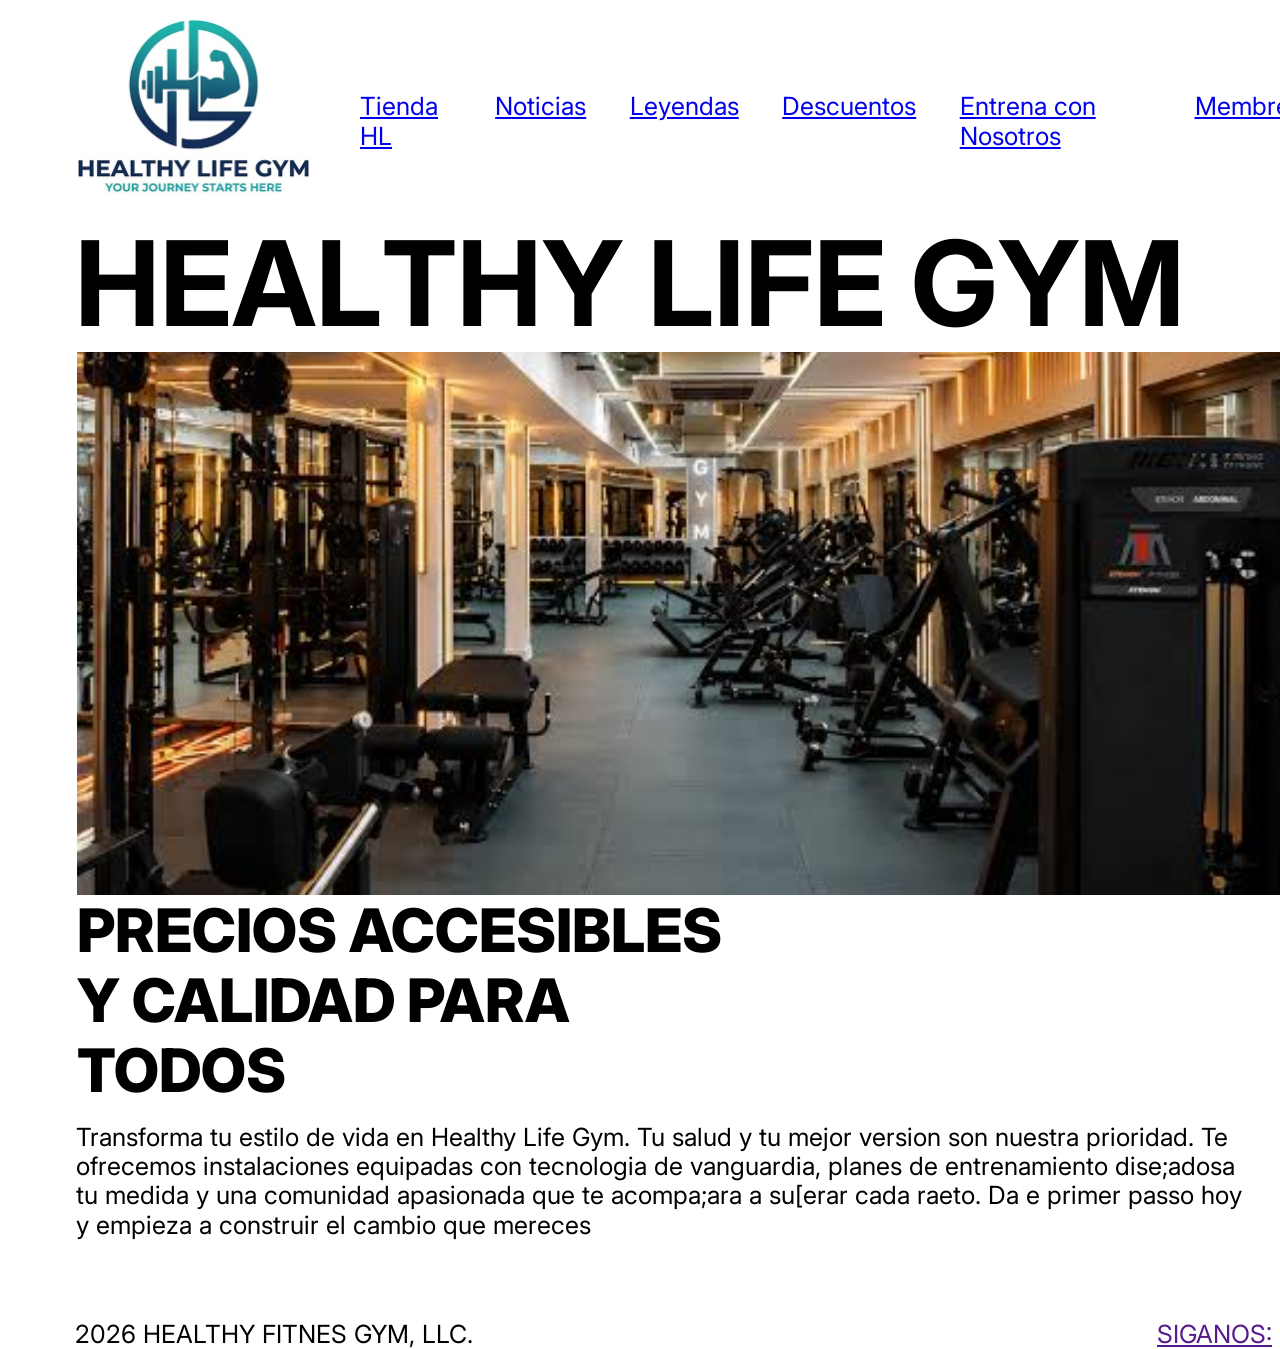
<file: index.html>
<!DOCTYPE html>
<html lang="es">
<head>
    <meta charset="UTF-8">
    <meta name="viewport" content="width=device-width, initial-scale=1.0">
    <title>Healthy Life GYM</title>
    <link rel="stylesheet" href="./css/styles.css">
    <link rel="preconnect" href="https://fonts.googleapis.com">
    <link rel="preconnect" href="https://fonts.gstatic.com" crossorigin>
    <link href="https://fonts.googleapis.com/css2?family=Inter:wght@900&display=swap" rel="stylesheet">
</head>
<body>
    <div class="contenedor">
        <header class="header">
            <a href="./index.html">
                <img src="./assets/img/logo.jpg" alt="Enlace a la pagina principal">
            </a>
        </header>
        <nav class="nav">
            <a href="./pages/Tienda.html" class="boton-nav">Tienda HL</a>
            <a href="./pages/Noticias.html" class="boton-nav">Noticias</a>
            <a href="./pages/Leyendas.html" class="boton-nav">Leyendas</a>
            <a href="./pages/Descuentos.html" class="boton-nav">Descuentos</a>
            <a href="./pages/Entrena.html" class="boton-nav nav-abajo">Entrena con Nosotros</a>
            <a href="./pages/Membresias.html" class="boton-nav nav-abajo">Membresias</a>
        </nav>
        <main class="main">
            <h1>HEALTHY LIFE GYM</h1>
            <img src="./assets/img/prin.jpg" alt="imagen principal">
            <h2>PRECIOS ACCESIBLES <br> Y CALIDAD PARA TODOS</h2>
            <p>Transforma tu estilo de vida en Healthy Life Gym. Tu salud y tu mejor version son nuestra prioridad. Te ofrecemos instalaciones equipadas con tecnologia de vanguardia, planes de entrenamiento dise;adosa tu medida y una comunidad apasionada que te acompa;ara a su[erar cada raeto. Da e primer passo hoy y empieza a construir el cambio que mereces</p>
        </main>
        <footer class="footer">
            <nav>
                <a>2026 HEALTHY FITNES GYM, LLC.</a>
                <a href="" class="boton-nav">SIGANOS:</a>
            </nav>
        </footer>
    </div>
    
</body>
</html>
</file>
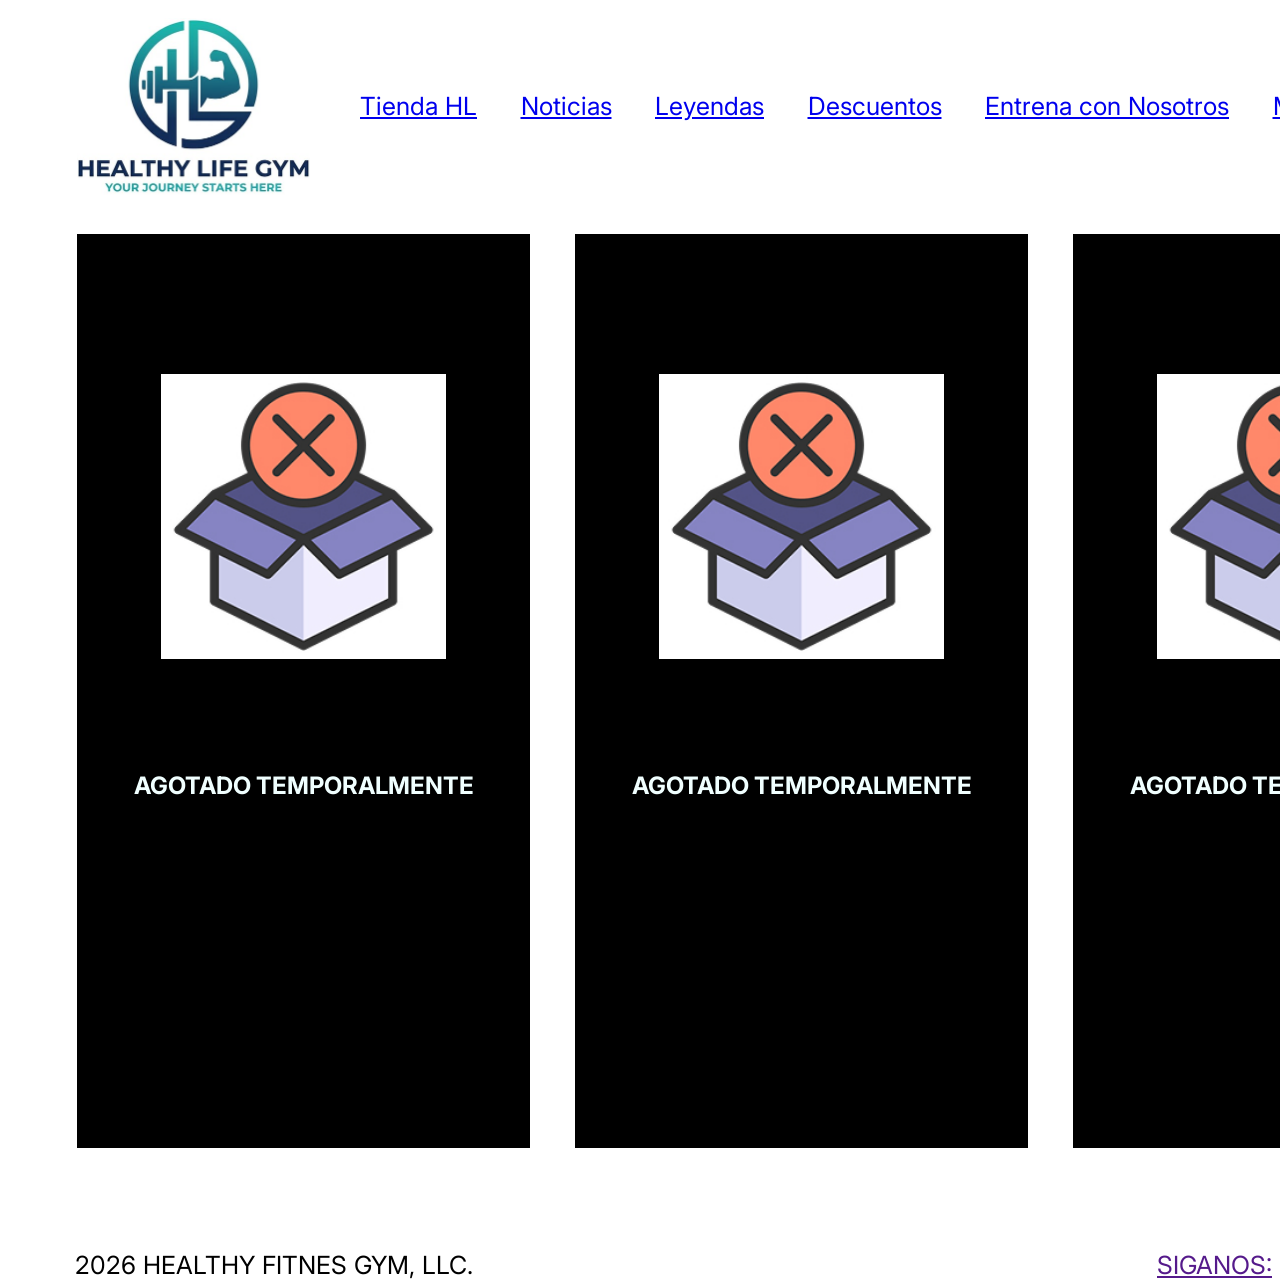
<file: pages/Descuentos.html>
<!DOCTYPE html>
<html lang="es">
<head>
    <meta charset="UTF-8">
    <meta name="viewport" content="width=device-width, initial-scale=1.0">
    <title>Healthy Life GYM</title>
    <link rel="stylesheet" href="../css/Descuentos.css">
    <link rel="preconnect" href="https://fonts.googleapis.com">
    <link rel="preconnect" href="https://fonts.gstatic.com" crossorigin>
    <link href="https://fonts.googleapis.com/css2?family=Inter:wght@900&display=swap" rel="stylesheet">
</head>
<body>
    <div class="contenedor">
        <header class="header">
            <a href="../index.html">
                <img src="../assets/img/logo.jpg" alt="Enlace a la pagina principal">
            </a>
        </header>
        <nav class="nav">
            <a href="../pages/Tienda.html" class="boton-nav">Tienda HL</a>
            <a href="../pages/Noticias.html" class="boton-nav">Noticias</a>
            <a href="../pages/Leyendas.html" class="boton-nav">Leyendas</a>
            <a href="../pages/Descuentos.html" class="boton-nav">Descuentos</a>
            <a href="../pages/Entrena.html" class="boton-nav">Entrena con Nosotros</a>
            <a href="../pages/Membresias.html" class="boton-nav">Membresias</a>
        </nav>
        <main class="main">
            <div class="tarjetas">
                <div class="tarjeta">
                    <img src="../assets/img/nohay.jpg">
                    <h2>AGOTADO TEMPORALMENTE</h2>
                </div>
                <div class="tarjeta">
                    <img src="../assets/img/nohay.jpg">
                    <h2>AGOTADO TEMPORALMENTE</h2>
                </div>
                <div class="tarjeta">
                    <img src="../assets/img/nohay.jpg">
                    <h2>AGOTADO TEMPORALMENTE</h2>
                </div>
            </div>
        </main>
        <footer class="footer">
            <nav>
                <a>2026 HEALTHY FITNES GYM, LLC.</a>
                <a href="" class="boton-nav">SIGANOS:</a>
            </nav>
        </footer>
    </div>
    
</body>
</html>
</file>
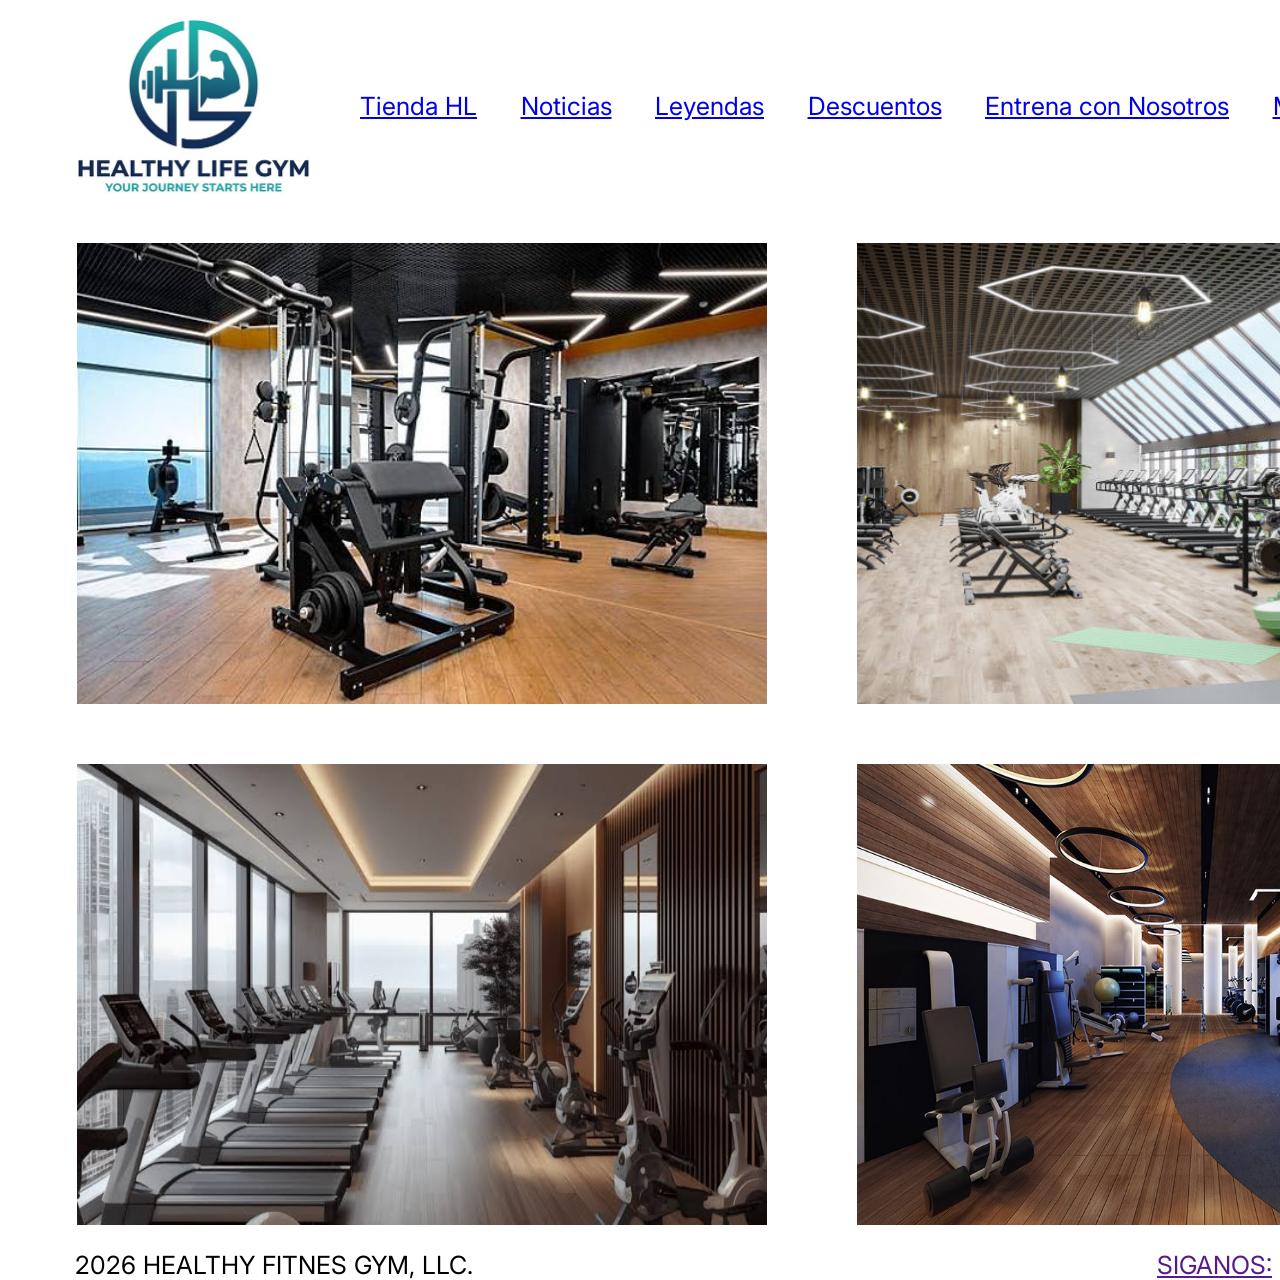
<file: pages/Entrena.html>
<!DOCTYPE html>
<html lang="es">
<head>
    <meta charset="UTF-8">
    <meta name="viewport" content="width=device-width, initial-scale=1.0">
    <title>Healthy Life GYM</title>
    <link rel="stylesheet" href="../css/Entrena.css">
    <link rel="preconnect" href="https://fonts.googleapis.com">
    <link rel="preconnect" href="https://fonts.gstatic.com" crossorigin>
    <link href="https://fonts.googleapis.com/css2?family=Inter:wght@900&display=swap" rel="stylesheet">
</head>
<body>
    <div class="contenedor">
        <header class="header">
            <a href="../index.html">
                <img src="../assets/img/logo.jpg" alt="Enlace a la pagina principal">
            </a>
        </header>
        <nav class="nav">
            <a href="../pages/Tienda.html" class="boton-nav">Tienda HL</a>
            <a href="../pages/Noticias.html" class="boton-nav">Noticias</a>
            <a href="../pages/Leyendas.html" class="boton-nav">Leyendas</a>
            <a href="../pages/Descuentos.html" class="boton-nav">Descuentos</a>
            <a href="../pages/Entrena.html" class="boton-nav">Entrena con Nosotros</a>
            <a href="../pages/Membresias.html" class="boton-nav">Membresias</a>
        </nav>
        <main class="main">
            <div class="entrenamiento">
                <img src="../assets/img/ent4.jpg" alt="Entreno1">
                <img src="../assets/img/ent1.jpg" alt="Entreno1">
                <img src="../assets/img/ent2.jpg" alt="Entreno1">
                <img src="../assets/img/ent3.jpg" alt="Entreno1">
            </div>
        </main>
        <footer class="footer">
            <nav>
                <a>2026 HEALTHY FITNES GYM, LLC.</a>
                <a href="" class="boton-nav">SIGANOS:</a>
            </nav>
        </footer>
    </div>
    
</body>
</html>
</file>
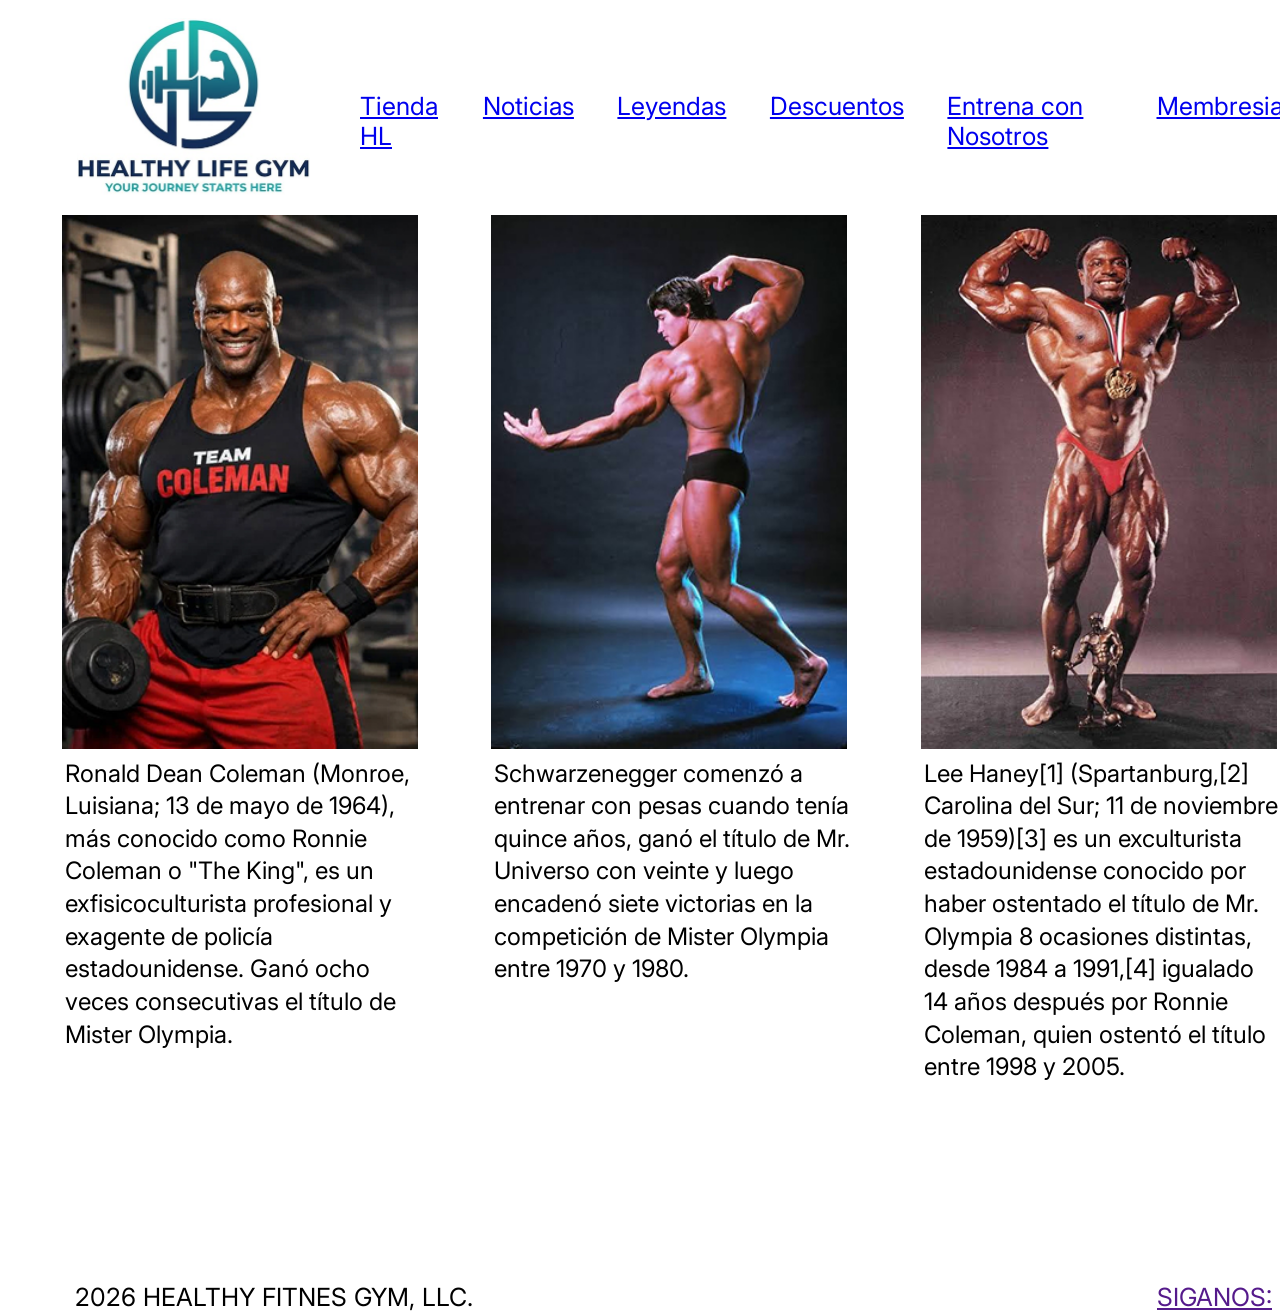
<file: pages/Leyendas.html>
<!DOCTYPE html>
<html lang="es">
<head>
    <meta charset="UTF-8">
    <meta name="viewport" content="width=device-width, initial-scale=1.0">
    <title>Healthy Life GYM</title>
    <link rel="stylesheet" href="../css/Leyendas.css">
    <link rel="preconnect" href="https://fonts.googleapis.com">
    <link rel="preconnect" href="https://fonts.gstatic.com" crossorigin>
    <link href="https://fonts.googleapis.com/css2?family=Inter:wght@900&display=swap" rel="stylesheet">
</head>
<body>
    <div class="contenedor">
        <header class="header">
            <a href="../index.html">
                <img src="../assets/img/logo.jpg" alt="Enlace a la pagina principal">
            </a>
        </header>
        <nav class="nav">
            <a href="../pages/Tienda.html" class="boton-nav">Tienda HL</a>
            <a href="../pages/Noticias.html" class="boton-nav">Noticias</a>
            <a href="../pages/Leyendas.html" class="boton-nav">Leyendas</a>
            <a href="../pages/Descuentos.html" class="boton-nav">Descuentos</a>
            <a href="../pages/Entrena.html" class="boton-nav">Entrena con Nosotros</a>
            <a href="../pages/Membresias.html" class="boton-nav">Membresias</a>
        </nav>
        <main class="main">
            <div class="leyendas">
                <article class="leyenda">
                    <img src="../assets/img/L1.jpg" alt="leyenda 1">
                    <p>Ronald Dean Coleman (Monroe, Luisiana; 13 de mayo de 1964), más conocido como Ronnie Coleman o "The King", es un exfisicoculturista profesional y exagente de policía estadounidense. Ganó ocho veces consecutivas el título de Mister Olympia.</p>
                </article>
                <article class="leyenda">
                    <img src="../assets/img/L2.jpg" alt="leyenda 2">
                    <p>Schwarzenegger comenzó a entrenar con pesas cuando tenía quince años, ganó el título de Mr. Universo con veinte y luego encadenó siete victorias en la competición de Mister Olympia entre 1970 y 1980.</p>
                </article>
                <article class="leyenda">
                    <img src="../assets/img/L3.jpg" alt="leyenda 3">
                    <p>Lee Haney[1] (Spartanburg,[2] Carolina del Sur; 11 de noviembre de 1959)[3] es un exculturista estadounidense conocido por haber ostentado el título de Mr. Olympia 8 ocasiones distintas, desde 1984 a 1991,[4] igualado 14 años después por Ronnie Coleman, quien ostentó el título entre 1998 y 2005.</p>
                </article>
            </div>
        </main>
        <footer class="footer">
            <nav>
                <a>2026 HEALTHY FITNES GYM, LLC.</a>
                <a href="" class="boton-nav">SIGANOS:</a>
            </nav>
        </footer>
    </div>
    
</body>
</html>
</file>
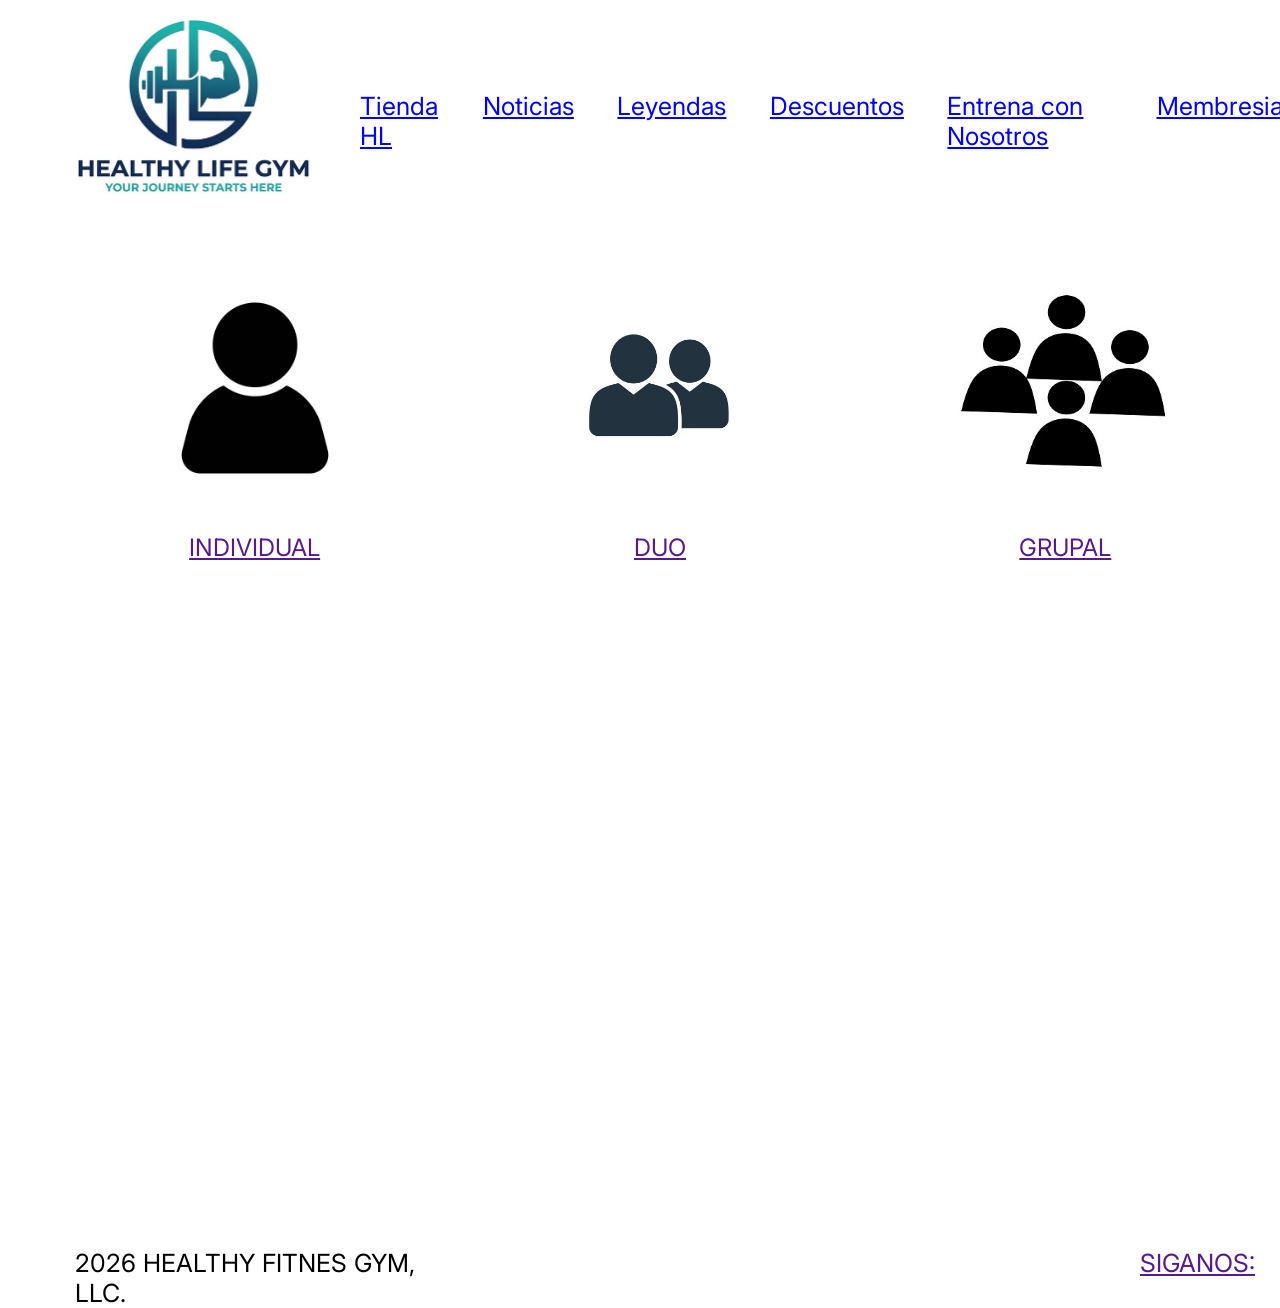
<file: pages/Membresias.html>
<!DOCTYPE html>
<html lang="es">
<head>
    <meta charset="UTF-8">
    <meta name="viewport" content="width=device-width, initial-scale=1.0">
    <title>Healthy Life GYM</title>
    <link rel="stylesheet" href="../css/Membresias.css">
    <link rel="preconnect" href="https://fonts.googleapis.com">
    <link rel="preconnect" href="https://fonts.gstatic.com" crossorigin>
    <link href="https://fonts.googleapis.com/css2?family=Inter:wght@900&display=swap" rel="stylesheet">
</head>
<body>
    <div class="contenedor">
        <header class="header">
            <a href="../index.html">
                <img src="../assets/img/logo.jpg" alt="Enlace a la pagina principal">
            </a>
        </header>
        <nav class="nav">
            <a href="../pages/Tienda.html" class="boton-nav">Tienda HL</a>
            <a href="../pages/Noticias.html" class="boton-nav">Noticias</a>
            <a href="../pages/Leyendas.html" class="boton-nav">Leyendas</a>
            <a href="../pages/Descuentos.html" class="boton-nav">Descuentos</a>
            <a href="../pages/Entrena.html" class="boton-nav">Entrena con Nosotros</a>
            <a href="../pages/Membresias.html" class="boton-nav">Membresias</a>
        </nav>
        <main class="main">
            <div class="planes">
                <article class="plan">
                    <img src="../assets/img/individual.jpg" alt="individual">
                    <a href="" class="btn-nav">INDIVIDUAL</a>
                </article>
                <article class="plan">
                    <img src="../assets/img/duo.jpg" alt="duo">
                    <a href="" class="btn-nav">DUO</a>
                </article>
                <article class="plan">
                    <img src="../assets/img/grupal.jpg" alt="grupal">
                    <a href="" class="btn-nav">GRUPAL</a>
                </article>
            </div>
        </main>
        <footer class="footer">
            <nav>
                <a>2026 HEALTHY FITNES GYM, LLC.</a>
                <a href="" class="boton-nav">SIGANOS:</a>
            </nav>
        </footer>
    </div>
    
</body>
</html>
</file>
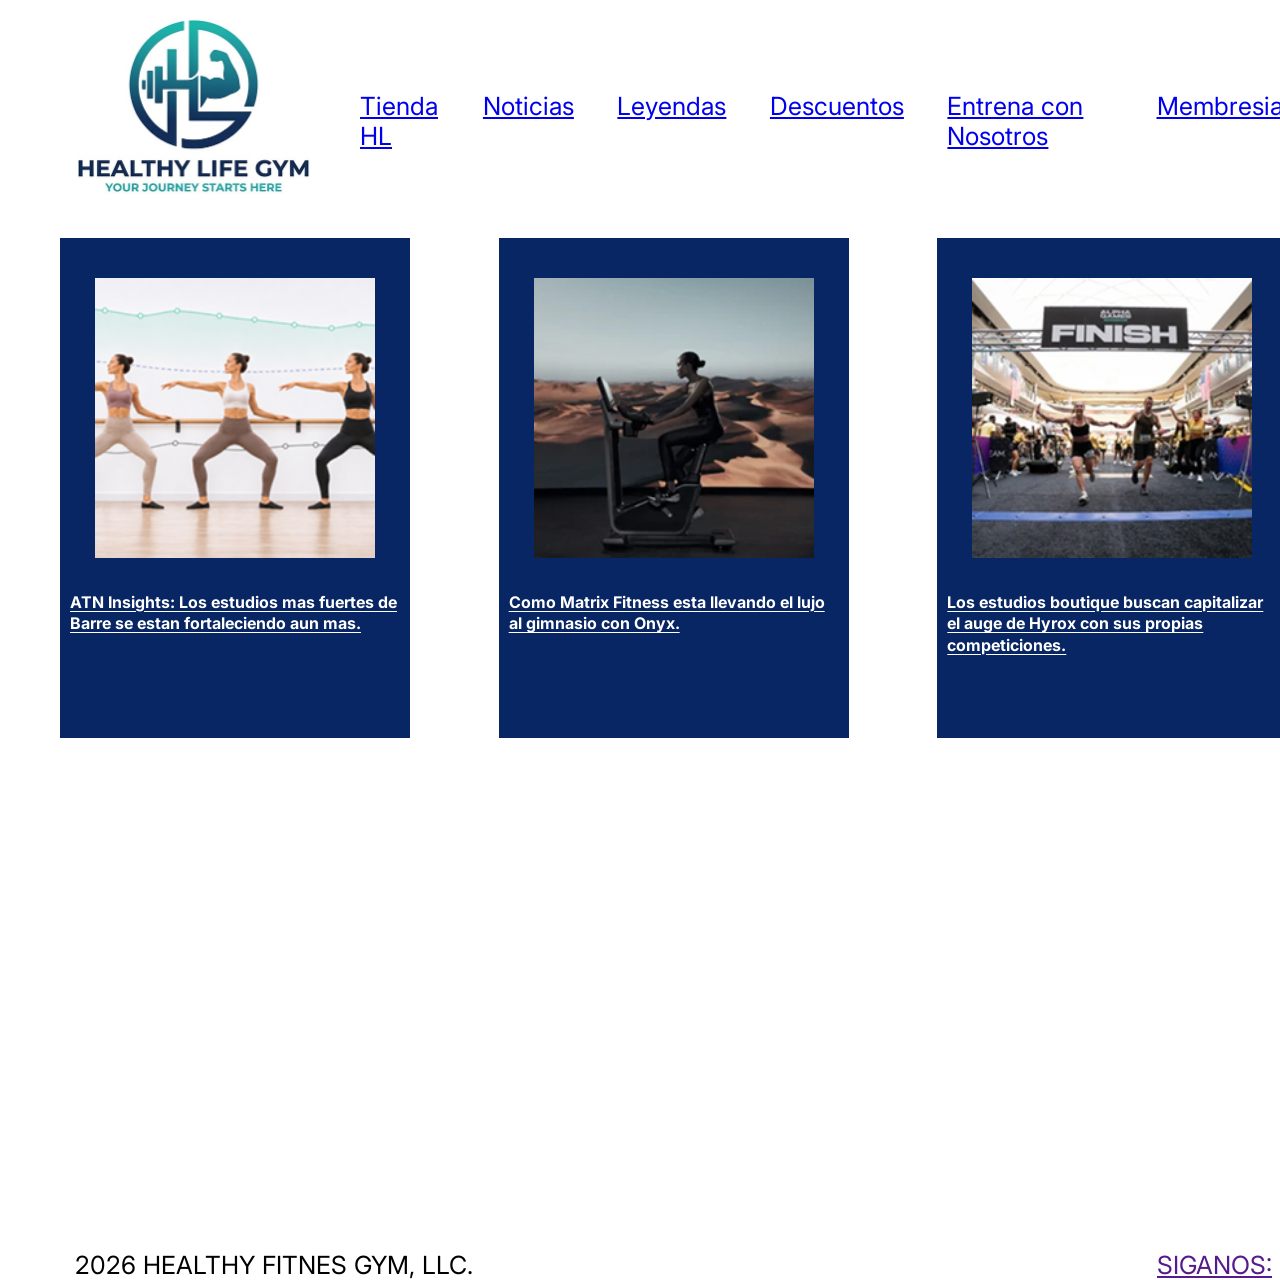
<file: pages/Noticias.html>
<!DOCTYPE html>
<html lang="es">
<head>
    <meta charset="UTF-8">
    <meta name="viewport" content="width=device-width, initial-scale=1.0">
    <title>Healthy Life GYM</title>
    <link rel="stylesheet" href="../css/Noticias.css">
    <link rel="preconnect" href="https://fonts.googleapis.com">
    <link rel="preconnect" href="https://fonts.gstatic.com" crossorigin>
    <link href="https://fonts.googleapis.com/css2?family=Inter:wght@900&display=swap" rel="stylesheet">
</head>
<body>
    <div class="contenedor">
        <header class="header">
            <a href="../index.html">
                <img src="../assets/img/logo.jpg" alt="Enlace a la pagina principal">
            </a>
        </header>
        <nav class="nav">
            <a href="../pages/Tienda.html" class="boton-nav">Tienda HL</a>
            <a href="../pages/Noticias.html" class="boton-nav">Noticias</a>
            <a href="../pages/Leyendas.html" class="boton-nav">Leyendas</a>
            <a href="../pages/Descuentos.html" class="boton-nav">Descuentos</a>
            <a href="../pages/Entrena.html" class="boton-nav">Entrena con Nosotros</a>
            <a href="../pages/Membresias.html" class="boton-nav">Membresias</a>
        </nav>
        <main class="main">
            <div class="noticias-grid">
            <article class="noticia-card">
                <img src="../assets/img/N1.jpg" alt="Estudios de Barre">
                <a href="" class="noticia-titulo">ATN Insights: Los estudios mas fuertes de Barre se estan fortaleciendo aun mas.</a>
            </article>
            <article class="noticia-card">
                <img src="../assets/img/N2.jpg" alt="Matrix Fitness Onyx">
                <a href="" class="noticia-titulo">Como Matrix Fitness esta llevando el lujo al gimnasio con Onyx.</a>
            </article>
            <article class="noticia-card">
                <img src="../assets/img/N3.jpg" alt="Competiciones Hyrox">
                <a href="" class="noticia-titulo">Los estudios boutique buscan capitalizar el auge de Hyrox con sus propias competiciones.</a>
            </article>
  </div>
        </main>
        <footer class="footer">
            <nav>
                <a>2026 HEALTHY FITNES GYM, LLC.</a>
                <a href="" class="boton-nav">SIGANOS:</a>
            </nav>
        </footer>
    </div>
    
</body>
</html>
</file>
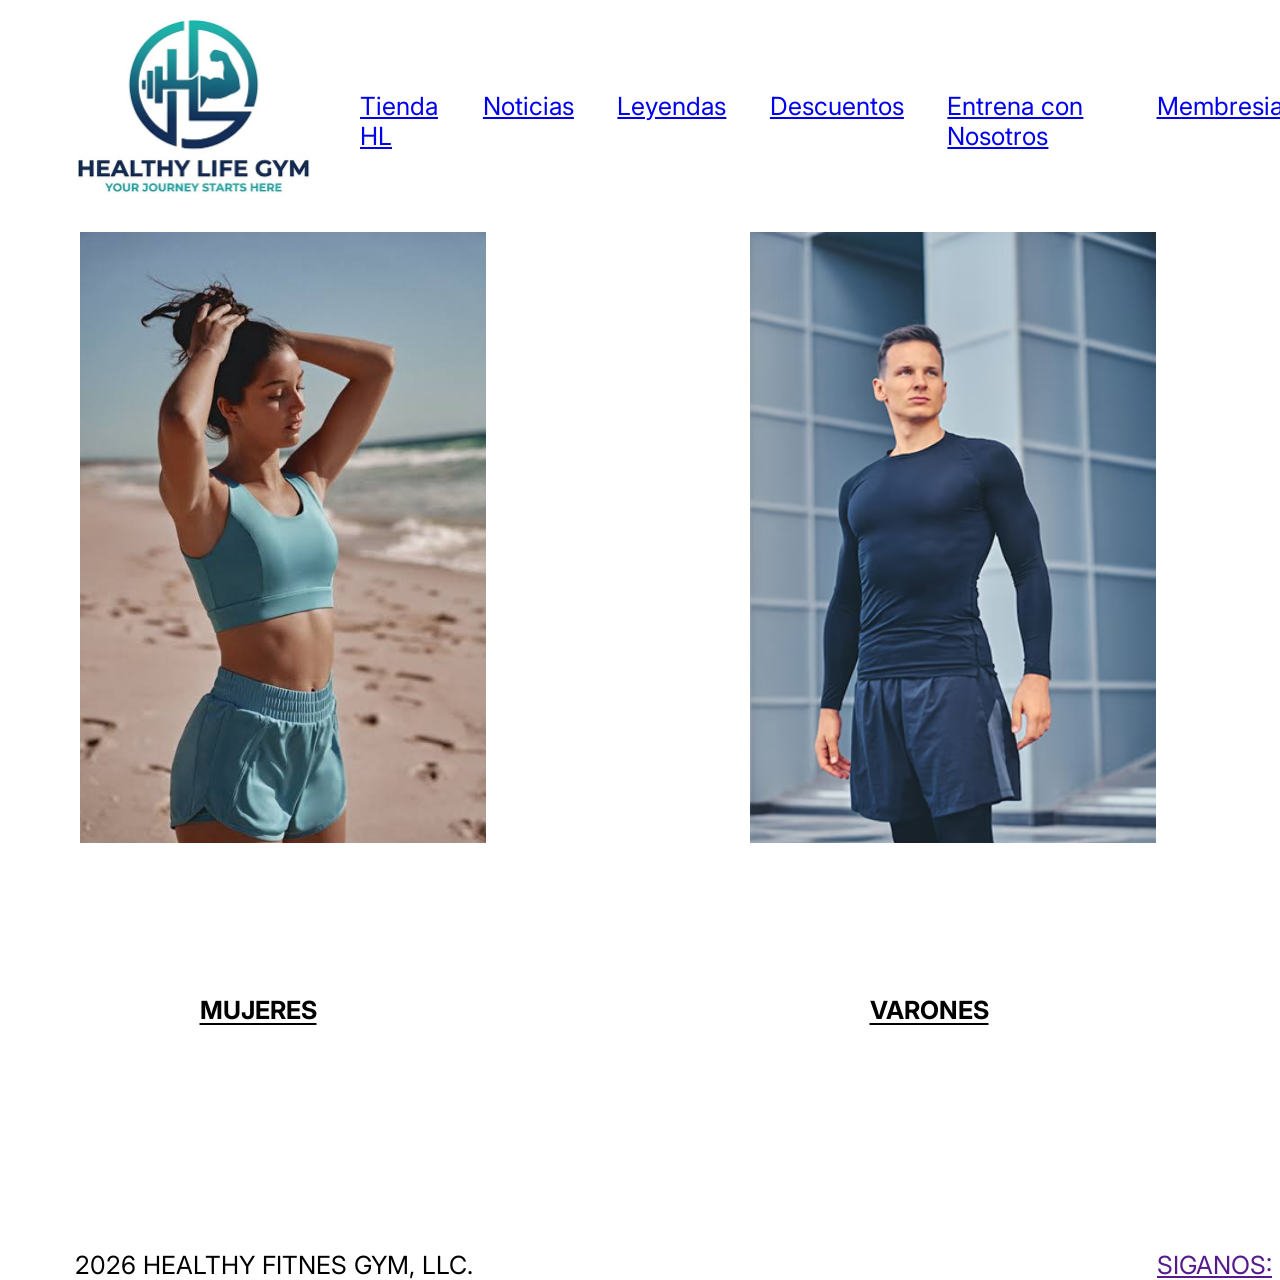
<file: pages/Tienda.html>
<!DOCTYPE html>
<html lang="es">
<head>
    <meta charset="UTF-8">
    <meta name="viewport" content="width=device-width, initial-scale=1.0">
    <title>Healthy Life GYM</title>
    <link rel="stylesheet" href="../css/Tienda.css">
    <link rel="preconnect" href="https://fonts.googleapis.com">
    <link rel="preconnect" href="https://fonts.gstatic.com" crossorigin>
    <link href="https://fonts.googleapis.com/css2?family=Inter:wght@900&display=swap" rel="stylesheet">
</head>
<body>
    <div class="contenedor">
        <header class="header">
            <a href="../index.html">
                <img src="../assets/img/logo.jpg" alt="Enlace a la pagina principal">
            </a>
        </header>
        <nav class="nav">
            <a href="../pages/Tienda.html" class="boton-nav">Tienda HL</a>
            <a href="../pages/Noticias.html" class="boton-nav">Noticias</a>
            <a href="../pages/Leyendas.html" class="boton-nav">Leyendas</a>
            <a href="../pages/Descuentos.html" class="boton-nav">Descuentos</a>
            <a href="../pages/Entrena.html" class="boton-nav">Entrena con Nosotros</a>
            <a href="../pages/Membresias.html" class="boton-nav">Membresias</a>
        </nav>
        <main class="main">
            <div class="categorias-grid">
                <article class="categoria-item">
                    <img src="../assets/img/tmujeres.jpg" alt="Mujeres">
                    <a href="" class="categoria-enlace">MUJERES</a>
                </article>
                <article class="categoria-item">
                    <img src="../assets/img/hombre.jpg" alt="Varones">
                    <a href="" class="categoria-enlace">VARONES</a>
                </article>
            </div>
        </main>
        <footer class="footer">
            <nav>
                <a>2026 HEALTHY FITNES GYM, LLC.</a>
                <a href="" class="boton-nav">SIGANOS:</a>
            </nav>
        </footer>
    </div>
    
</body>
</html>
</file>
<file: css/styles.css>
body{
    margin: 0;
    padding: 0;
    font-family: "Inter", sans-serif;
}
.contenedor{
    background-color: white;
    display: grid;
    grid-template-columns: 310px auto auto;
    grid-template-rows: auto auto auto;
    grid-template-areas:
    "header nav nav"
    "main main main"
    "footer footer footer"
    ;
    min-height: 100vh;
}
.header{
    grid-area: header;
    background-color: white;
}
.header img{
    border: 0;
    padding: 0;
    display: block;
    width: 232.5px;
    height: 178px;
    margin-left: 77px;
    margin-top: 17.5px;
}
.main{
    grid-area: main;
    background-color: white;
}
.footer{
    grid-area: footer;
    background-color: white;
}
.nav{
    grid-area: nav;
    display: flex;
    background-color: white;
    gap: 8px;
}
.boton-nav{
    border: 0;
    padding: 0;
}
.nav a{
    display: block;
    font-size: 25px;
    padding: 0;
    border: 0;
    margin-top: 91px;
    margin-left: 50px;
    margin-right: -14.5px;   
}
.main h1{
    font-family: "Inter", sans-serif;
    font-size: 118px;
    border: 0;
    padding: 0;
    margin-left: 75px;
    margin-top: 16px;
    font-kerning: none;
}
.main img{
    display: block;
    border: 0;
    padding: 0;
    width: 1241px;
    height: 543px;
    margin-top: -81px;
    margin-left: 77px;
    object-fit: cover;
}
.main h2{
    display: block;
    border: 0;
    padding: 0;
    font-size: 60px;
    font-weight: 820;
    font-family: "Inter", sans-serif;
    margin-top: 0px;
    margin-left: 77px;
    margin-right: 550px;
    line-height: 1.17;
}
.main p{
    display: block;
    border: 0;
    padding: 0;
    font-size: 25px;
    font-family: "Inter", sans-serif;
    margin-left: 76px;
    margin-top: -32px;
    margin-right: 59px;
    line-height: 1.17;
}
.footer nav{
    display: flex;
    gap: 608px;
}
.footer nav a{
    display: block;
    border: 0;
    padding: 0;
    font-size: 25px;
    margin-left: 75px;
    margin-top: 54px;
    margin-right: 1px;
}



@media (max-width: 1279px) and (min-width: 800px) {
    .contenedor {
        grid-template-columns: 230px auto auto;
    }

    .header img {
        width: 170px;
        height: auto;
        margin-left: 32px;
        margin-top: 20px;
    }

    .nav {
        display: grid;
        grid-template-columns: repeat(3, auto);
        justify-content: end;
        gap: 12px 24px;
        padding-right: 32px;
    }

    .nav a {
        font-size: 16px;
        margin-top: 28px;
        margin-left: 0;
        margin-right: 0;
    }

    .main h1 {
        font-size: 76px;
        max-width: 560px;
        margin-left: 32px;
        margin-top: 20px;
    }

    .main img {
        width: calc(100% - 64px);
        max-width: 100%;
        height: 360px;
        object-fit: cover;
        margin-top: 16px;
        margin-left: 32px;
    }

    .main h2 {
        font-size: 40px;
        max-width: 540px;
        margin-top: 20px;
        margin-left: 32px;
        margin-right: 32px;
        line-height: 1.17;
    }

    .main p {
        font-size: 18px;
        margin-left: 32px;
        margin-top: 12px;
        margin-right: 32px;
        line-height: 1.35;
    }

    .footer nav {
        gap: 24px;
        justify-content: space-between;
        padding: 0 32px 24px 32px;
    }

    .footer nav a {
        font-size: 16px;
        margin-left: 0;
        margin-top: 24px;
        margin-right: 0;
    }
}

@media (max-width: 799px) {
    .contenedor {
        grid-template-columns: auto 1fr;
        grid-template-areas:
        "header nav"
        "main main"
        "footer footer";
    }

    .header img {
        width: 250px;
        height: auto;
        margin-left: 13px;
        margin-top: 14px;
        margin-bottom: 25px;
        margin-right: 0px;
        object-fit: contain;
    }
    .nav {
        display: grid;
        grid-template-columns: repeat(2, auto);
        align-content: start;
        gap: 10px 18px;
        padding: 16px 16px 12px 10px;
    }

    .nav a {
        font-size: 14px;
        margin: 0;
        text-align: right;
    }

    .nav a.nav-abajo {
        grid-column: 1 / -1;
        justify-self: center;
    }
    .main h1 {
        font-size: 75px;
        margin-left: 14px;
        margin-top: -7px;
        margin-bottom: 93px;
    }

    .main img {
        width: 404px;
        height: 177px;
        object-fit: cover;
        margin-top: 40px;
        margin-left: 13px;
        margin-bottom: 0px;
    }

    .main h2 {
        font-size: 43px;
        margin-top: 18px;
        margin-left: 15px;
        margin-right: 16px;
        margin-bottom: 3px;
        line-height: 1.22;
    }

    .main p {
        font-size: 24px;
        margin-left: 14px;
        margin-top: -1px;
        margin-right: 35px;
        margin-bottom: 0px;
        line-height: 1.05;
    }

    .footer nav {
        gap: 16px;
        justify-content: space-between;
        padding: 0 16px 20px 16px;
    }

    .footer nav a {
        font-size: 24px;
        margin-left: -15px;
        margin-top: 27px;
        margin-right: 25px;
    }
}



@media (max-width: 1279px) and (min-width: 800px) {
    .contenedor {
        grid-template-columns: auto 1fr;
        grid-template-areas:
            "header nav"
            "main main"
            "footer footer";
    }

    .header img {
        width: 230px;
        height: 232px;
        margin-left: 77px;
        margin-top: -16px;
        object-fit: contain;
    }

    .nav {
        display: flex;
        flex-wrap: wrap;
    }

    .nav a {
        font-family: "Inter", sans-serif;
        font-size: 25px;
        font-weight: 700;
        letter-spacing: -0.01em;
        margin-bottom: 25px;
        margin-top: 30px;
    }
    .main h1 {
        font-size: 114px;
        margin-left: 77px;
        margin-top: -2px;
        margin-bottom: 0px;
    }

    .main img {
        width: 748px;
        height: 329px;
        object-fit: cover;
        margin-top: -7px;
        margin-left: 77px;
        margin-bottom: 0px;
    }

    .main h2 {
        font-size: 57px;
        margin-top: 25px;
        margin-left: 76px;
        margin-right: 5px;
        line-height: 1.19;
    }

    .main p {
        display: none;
    }

    .footer nav {
        gap: 24px;
    }

    .footer nav a {
        font-size: 25px;
        margin-top: 94px;
        margin-left: 44px;
    }
}
</file>
<file: css/Descuentos.css>
body{
    margin: 0;
    padding: 0;
    font-family: "Inter", sans-serif;
}
.contenedor{
    background-color: white;
    display: grid;
    grid-template-columns: 310px auto auto;
    grid-template-rows: auto auto auto;
    grid-template-areas:
    "header nav nav"
    "main main main"
    "footer footer footer"
    ;
    min-height: 100vh;
}
.header{
    grid-area: header;
    background-color: white;
}
.header img{
    border: 0;
    padding: 0;
    display: block;
    width: 232.5px;
    height: 178px;
    margin-left: 77px;
    margin-top: 17.5px;
}

.footer{
    grid-area: footer;
    background-color: white;
}
.nav{
    grid-area: nav;
    display: flex;
    background-color: white;
    gap: 8px;
}
.boton-nav{
    border: 0;
    padding: 0;
}
.nav a{
    display: block;
    font-size: 25px;
    padding: 0;
    border: 0;
    margin-top: 91px;
    margin-left: 50px;
    margin-right: -14.5px;   
}
.tarjetas{
    display: grid;
    grid-template-columns: 1fr 1fr 1fr;
    gap: 0px;
    padding: 32px;
}
.tarjeta{
    display: flex;
    background-color: black;
    border: 0;
    margin-left: 45px;
    margin-top: 6px;
    width: 453px;
    height: 914px;
    flex-direction: column;
    align-items: center;
    color: azure;
}
.tarjeta img{
    display: block;
    border: 0;
    padding: 0;
    width: 285px;
    height: 285px;
    margin-top: 140px;
}
.tarjeta h2{
    display: block;
    border: 0;
    padding: 0;
    margin-top: 112px;
}
.main{
    grid-area: main;
    background-color: white;
}
.footer nav{
    display: flex;
    gap: 608px;
}
.footer nav a{
    display: block;
    border: 0;
    padding: 0;
    font-size: 25px;
    margin-left: 75px;
    margin-top: 70px;
    margin-right: 1px;
}

@media (max-width: 799px) {
    .contenedor {
        grid-template-columns: auto 1fr;
        grid-template-areas:
        "header nav"
        "main main"
        "footer footer";
    }

    .header img {
        width: 250px;
        height: auto;
        margin-left: 13px;
        margin-top: 14px;
        margin-bottom: 25px;
        margin-right: 0px;
        object-fit: contain;
    }
    .main{
        grid-template-rows: 1fr 1fr 1fr;
        display: grid;
    }
    .tarjetas{
        display: none;
    }
    .nav {
        display: grid;
        grid-template-columns: repeat(2, auto);
        align-content: start;
        gap: 10px 18px;
        padding: 16px 16px 12px 10px;
    }

    .nav a {
        font-size: 14px;
        margin: 0;
        text-align: right;
    }

    .nav a.nav-abajo {
        grid-column: 1 / -1;
        justify-self: center;
    }

    .footer nav {
        gap: 16px;
        justify-content: space-between;
        padding: 0 16px 20px 16px;
    }

    .footer nav a {
        font-size: 24px;
        margin-left: -15px;
        margin-top: 27px;
        margin-right: 25px;
    }
}
</file>
<file: css/Entrena.css>
body{
    margin: 0;
    padding: 0;
    font-family: "Inter", sans-serif;
}
.contenedor{
    background-color: white;
    display: grid;
    grid-template-columns: 310px auto auto;
    grid-template-rows: auto auto auto;
    grid-template-areas:
    "header nav nav"
    "main main main"
    "footer footer footer"
    ;
    min-height: 100vh;
}
.header{
    grid-area: header;
    background-color: white;
}
.header img{
    border: 0;
    padding: 0;
    display: block;
    width: 232.5px;
    height: 178px;
    margin-left: 77px;
    margin-top: 17.5px;
}
.main{
    grid-area: main;
    background-color: white;
}
.footer{
    grid-area: footer;
    background-color: white;
}
.nav{
    grid-area: nav;
    display: flex;
    background-color: white;
    gap: 8px;
}
.boton-nav{
    border: 0;
    padding: 0;
}
.nav a{
    display: block;
    font-size: 25px;
    padding: 0;
    border: 0;
    margin-top: 91px;
    margin-left: 50px;
    margin-right: -14.5px;   
}
.entrenamiento{
    display: grid;
    grid-template-columns: 1fr 1fr;
    gap: 13px;

}
.entrenamiento img{
    display: block;
    border: 0;
    padding: 0;
    width: 690px;
    height: 461px;
    margin-left: 77px;
    margin-top: 47px;
}
.footer nav{
    display: flex;
    gap: 608px;
}
.footer nav a{
    display: block;
    border: 0;
    padding: 0;
    font-size: 25px;
    margin-left: 75px;
    margin-top: 25px;
    margin-right: 1px;
}

@media (max-width: 799px) {
    .contenedor {
        grid-template-columns: auto 1fr;
        grid-template-areas:
        "header nav"
        "main main"
        "footer footer";
    }

    .header img {
        width: 235px;
        height: auto;
        margin-left: 13px;
        margin-top: 0px;
        margin-bottom: 50px;
        margin-right: 0px;
        object-fit: contain;
    }
    .nav {
        display: grid;
        grid-template-columns: 1fr 1fr;
    }

    .nav a {
        font-size: 12px;
        margin-left: 20px;
        margin-right: 0px;
        margin-top: 0px;
    }
    
    .entrenamiento {
        display: grid;
        grid-template-columns: 1fr;
        gap: 16px;
    }

    .entrenamiento img {
        display: block;
        border: 0;
        padding: 0;
        width: 261px;
        height: 173px;
        margin-left: 108px;
        margin-top: 28px;
        margin-bottom: 16px;
    }

    .footer nav {
        gap: 16px;
        justify-content: space-between;
        padding: 0 16px 20px 16px;
    }

    .footer nav a {
        font-size: 24px;
        margin-left: -15px;
        margin-top: 90px;
        margin-right: 25px;
    }
}



@media (max-width: 1279px) and (min-width: 800px) {
    .contenedor {
        grid-template-columns: auto 1fr;
        grid-template-areas:
            "header nav"
            "main main"
            "footer footer";
    }

    .header img {
        width: 230px;
        height: 232px;
        margin-left: 77px;
        margin-top: -16px;
        object-fit: contain;
    }

    .nav {
        display: flex;
        flex-wrap: wrap;
    }

    .nav a {
        font-family: "Inter", sans-serif;
        font-size: 25px;
        font-weight: 700;
        letter-spacing: -0.01em;
        margin-bottom: 0px;
        margin-top: 30px;
        margin-right: 30px;
        margin-left: 74px;
    }
    .entrenamiento {
        display: grid;
        grid-template-columns: repeat(2, minmax(0, 1fr));
        gap: -25px;
    }

    .entrenamiento img {
        display: block;
        border: 0;
        padding: 0;
        width: 390px;
        height: 260px;
        object-fit: cover;
        margin-top: 75px;
        margin-left: 76px;
        margin-right: 10px;
    }

    .footer nav {
        gap: 24px;
    }

    .footer nav a {
        font-size: 25px;
        margin-top: 350px;
        margin-left: 78px;
    }
}
</file>
<file: css/Leyendas.css>
body{
    margin: 0;
    padding: 0;
    font-family: "Inter", sans-serif;
}
.contenedor{
    background-color: white;
    display: grid;
    grid-template-columns: 310px auto auto;
    grid-template-rows: auto auto auto;
    grid-template-areas:
    "header nav nav"
    "main main main"
    "footer footer footer"
    ;
    min-height: 100vh;
}
.header{
    grid-area: header;
    background-color: white;
}
.header img{
    border: 0;
    padding: 0;
    display: block;
    width: 232.5px;
    height: 178px;
    margin-left: 77px;
    margin-top: 17.5px;
}
.main{
    grid-area: main;
    background-color: white;
}
.footer{
    grid-area: footer;
    background-color: white;
}
.nav{
    grid-area: nav;
    display: flex;
    background-color: white;
    gap: 8px;
}
.boton-nav{
    border: 0;
    padding: 0;
}
.nav a{
    display: block;
    font-size: 25px;
    padding: 0;
    border: 0;
    margin-top: 91px;
    margin-left: 50px;
    margin-right: -14.5px;   
}
.leyendas{
    display: grid;
    grid-template-columns: 1fr 1fr 1fr;
    gap: 8px;
}
.leyenda{
    display: flex;
    flex-direction: column;
    gap: 12px;
}
.leyenda img{
    display: block;
    border: 0;
    padding: 0;
    width: 356px;
    height: 534px;
    margin-left: 62px;
    margin-top: 19px;
}
.leyenda p{
    border: 0;
    padding: 0;
    line-height: 1.36;
    font-size: 24px;
    font-family: "Inter", sans-serif;
    margin-left: 65px;
    margin-top: -3px;
}
.footer nav{
    display: flex;
    gap: 608px;
}
.footer nav a{
    display: block;
    border: 0;
    padding: 0;
    font-size: 25px;
    margin-left: 75px;
    margin-top: 174px;
    margin-right: 1px;
}

@media (max-width: 799px) {
    .contenedor {
        grid-template-columns: 1fr 1fr;
        grid-template-areas:
        "header nav"
        "main main"
        "footer footer";
    }

    .header img {
        width: 250px;
        height: auto;
        margin-left: 0px;
        margin-top: 14px;
        margin-bottom: 0px;
        margin-right: 0px;
        object-fit: contain;
    }
    .nav {
        display: grid;
        grid-template-columns: repeat(2, auto);
    }

    .nav a {
        font-size: 14px;
        margin: 0;
        text-align: right;
    }

    .nav a.nav-abajo {
        grid-column: 1 / -1;
        justify-self: center;
    }
    .main {
        grid-area: main;
        display: flex;
        flex-direction: column;
        align-items: center;
        justify-content: center;
        gap: 24px;
        width: 100%;
        margin: 0;
        padding: 20px 16px;
        box-sizing: border-box;
    }

    .main img {
        display: block;
        width: 200px;
        max-width: 100%;
        height: auto;
        margin: 0 auto;
    }
    .main p{
        display: none;
    }

    .footer nav {
        gap: 16px;
        justify-content: space-between;
        padding: 0 16px 20px 16px;
    }

    .footer nav a {
        font-size: 24px;
        margin-left: -15px;
        margin-top: 27px;
        margin-right: 25px;
    }
}



@media (max-width: 1279px) and (min-width: 800px) {
    .contenedor {
        grid-template-columns: auto 1fr;
        grid-template-areas:
            "header nav"
            "main main"
            "footer footer";
    }

    .header img {
        width: 230px;
        height: 232px;
        margin-left: 77px;
        margin-top: -16px;
        object-fit: contain;
    }

    .nav {
        display: flex;
        flex-wrap: wrap;
    }

    .nav a {
        font-family: "Inter", sans-serif;
        font-size: 25px;
        font-weight: 700;
        letter-spacing: -0.01em;
        margin-top: 30px;
        margin-right: 20px;
    }
    
    .main {
        display: flex;
        flex-direction: column;
        gap: 36px;
        padding: 24px 36px 40px 36px;
        width: 100%;
        max-width: 100%;
        box-sizing: border-box;
    }

    .main > div,
    .main > section {
        display: flex;
        flex-direction: column;
        gap: 36px;
        width: 100%;
    }

    .main > div > div,
    .main > section > div,
    .tarjeta,
    .leyenda {
        display: grid;
        grid-template-columns: 165px minmax(0, 1fr);
        align-items: center;
        column-gap: 28px;
        width: 100%;
        margin: 0;
        padding: 0;
    }

    .main img {
        display: block;
        width: 165px;
        height: 215px;
        object-fit: cover;
        margin: 0;
        padding: 0;
        border: 0;
    }

    .main p {
        margin: 0;
        padding: 0;
        width: 100%;
        font-family: "Inter", sans-serif;
        font-size: 16px;
        font-weight: 500;
        line-height: 1.35;
        color: #0b132b;
    }
    .footer nav{
        gap: 25px;
    }
    .footer nav a {
        font-size: 25px;
        margin-top: 250px;
        margin-left: 75px;
    }
}
</file>
<file: css/Membresias.css>
*, *::before, *::after {
    box-sizing: border-box;
}

body {
    margin: 0;
    padding: 0;
    font-family: "Inter", sans-serif;
}

.contenedor {
    background-color: white;
    display: grid;
    grid-template-columns: 310px auto auto;
    grid-template-rows: auto auto auto;
    grid-template-areas:
    "header nav nav"
    "main main main"
    "footer footer footer";
    min-height: 100vh;
}

.header {
    grid-area: header;
    background-color: white;
}

.header img {
    border: 0;
    padding: 0;
    display: block;
    width: 232.5px;
    height: 178px;
    margin-left: 77px;
    margin-top: 17.5px;
}

.main {
    grid-area: main;
    background-color: white;
}

.footer {
    grid-area: footer;
    background-color: white;
}

.nav {
    grid-area: nav;
    display: flex;
    background-color: white;
    gap: 8px;
}

.boton-nav {
    border: 0;
    padding: 0;
}

.nav a {
    display: block;
    font-size: 25px;
    padding: 0;
    border: 0;
    margin-top: 91px;
    margin-left: 50px;
    margin-right: -14.5px;
}

.planes {
    display: grid;
    grid-template-columns: repeat(3, minmax(0, 1fr));
    gap: 32px;
    padding: 32px 48px;
    align-items: start;
}

.plan {
    display: flex;
    flex-direction: column;
    align-items: center;
    gap: 14px;
    min-width: 0;
}

.plan img {
    display: block;
    width: 260px;
    max-width: 100%;
    height: 260px;
    padding: 0;
    margin-left: 40px;
    margin-top: 30px;
    object-fit: cover;
}

.btn-nav {
    display: inline-block;
    border: 0;
    padding: 0;
    margin-left: 40px;
    line-height: 1.36;
    font-size: 24px;
    font-family: "Inter", sans-serif;
    text-align: center;
}

.footer nav{
    display: flex;
    gap: 608px;
}
.footer nav a{
    display: block;
    border: 0;
    padding: 0;
    font-size: 25px;
    margin-left: 75px;
    margin-top: 652px;
    margin-right: 25px;
}

@media (max-width: 799px) {
    .contenedor {
        grid-template-columns: auto 1fr;
        grid-template-areas:
        "header nav"
        "main main"
        "footer footer";
    }

    .header img {
        width: 235px;
        height: 185px;
        margin-left: 13px;
        margin-top: 0px;
        margin-bottom: 25px;
        margin-right: 0px;
        object-fit: contain;
    }
    .nav {
    display: flex !important;
    flex-direction: column !important;
    align-items: stretch !important;
    gap: 8px !important;
    height: auto !important;
    width: 100% !important;
    max-width: 100%;
    margin: 0 !important;
    padding: 10px 12px !important;
    box-sizing: border-box;
  }

  .nav a,
  .nav .boton-nav {
    display: block !important;
    width: 100% !important;
    max-width: 100%;
    margin: 0 !important;
    padding: 4px 0 !important;
    font-size: 14px !important;
    line-height: 1.25 !important;
    white-space: normal !important;
    overflow-wrap: break-word;
    box-sizing: border-box;
  }

  .clase-del-texto-gris {
    display: none !important;
  }
    .main {
        grid-column: 1 / -1;
        display: flex;
        flex-direction: column;
        justify-content: flex-start;
        width: 100%;
        max-width: 100%;
        margin: 0;
        padding: 24px 16px;
        box-sizing: border-box;
    }

    .main .planes {
        display: flex;
        flex-direction: column;
        gap: 50px;
        width: 100%;
        margin: 0 auto;
        padding: 0;
    }

    .main .planes .plan {
        display: flex;
        flex-direction: column;
        background-color: #ffffff;
        width: 220px;
        height: 220px;
        box-sizing: border-box;
    }

    .main .planes .plan img {
        display: block;
        width: 290px;
        height: 290px;
        object-fit: contain;
        margin-top: 45px;
        margin-left: 235px;
    }

    .main .planes .plan .btn-nav {
        display: none;
    }

    .footer nav {
        gap: 16px;
        justify-content: space-between;
        
    }

    .footer nav a {
        font-size: 16px;
        margin-left: -15px;
        margin-top: 215px;
        margin-right: 180px;
    }
}



@media (max-width: 1279px) and (min-width: 800px) {
    .contenedor {
        grid-template-columns: auto 1fr;
        grid-template-areas:
            "header nav"
            "main main"
            "footer footer";
    }

    .header img {
        width: 230px;
        height: 232px;
        margin-left: 77px;
        margin-top: -16px;
        object-fit: contain;
    }

    .nav {
        display: flex;
        flex-wrap: wrap;
    }

    .nav a {
        font-family: "Inter", sans-serif;
        font-size: 25px;
        font-weight: 700;
        margin-bottom: 25px;
        margin-top: 30px;
        margin-right: 25px;
    }
    .main .planes {
  display: flex;
  flex-direction: column;
  align-items: center;
  gap: 24px;
  width: 100%;
  max-width: 720px;
  box-sizing: border-box;
}

.main .planes .plan {
  display: flex !important;
  flex-direction: row !important;
  flex-wrap: nowrap !important;
  align-items: center !important;
  justify-content: space-between !important;
  gap: 24px;
  width: 100%;
  box-sizing: border-box;
}

.main .planes .plan img {
  width: 180px;
  max-width: 45%;
  height: auto;
  display: block;
  flex-shrink: 0;
}

.main .planes .plan .btn-nav {
  display: flex !important;
  align-items: center;
  justify-content: center;
  flex: 1;
  width: auto !important;
  min-width: 0;
  padding: 10px 14px;
  font-family: 'Inter', sans-serif;
  font-size: 20px;
  font-weight: 900;
  line-height: 1.2;
  color: #070707;
  text-decoration: none;
  white-space: normal;
  overflow-wrap: break-word;
  box-sizing: border-box;
}
    .footer nav {
        gap: 16px;
    }

    .footer nav a {
        font-size: 25px;
        margin-top: 272px;
        margin-left: 76px;
        margin-right: 25px;
    }
}
</file>
<file: css/Noticias.css>
body{
    margin: 0;
    padding: 0;
    font-family: "Inter", sans-serif;
}
.contenedor{
    background-color: white;
    display: grid;
    grid-template-columns: 310px auto auto;
    grid-template-rows: auto auto auto;
    grid-template-areas:
    "header nav nav"
    "main main main"
    "footer footer footer"
    ;
    min-height: 100vh;
}
.header{
    grid-area: header;
    background-color: white;
}
.header img{
    border: 0;
    padding: 0;
    display: block;
    width: 232.5px;
    height: 178px;
    margin-left: 77px;
    margin-top: 17.5px;
}
.main{
    grid-area: main;
    background-color: white;
}
.footer{
    grid-area: footer;
    background-color: white;
}
.nav{
    grid-area: nav;
    display: flex;
    background-color: white;
    gap: 8px;
}
.boton-nav{
    border: 0;
    padding: 0;
}
.nav a{
    display: block;
    font-size: 25px;
    padding: 0;
    border: 0;
    margin-top: 91px;
    margin-left: 50px;
    margin-right: -14.5px;   
}
.noticias-grid {
  display: grid;
  grid-template-columns: repeat(3, minmax(0, 1fr));
  gap: 36px;
}

.noticia-card {
  background-color: #072663;
  display: flex;
  flex-direction: column;
  gap: 24px;
  width: 350px;
  height: 500px;
  margin-left: 60px;
  margin-top: 42px;

}

.noticia-card img {
  display: block;
  width: 280px;
  height: 280px;
  margin-left: 35px;
  margin-top: 40px;
  object-fit: cover;
  
}

.noticia-titulo {
  color: #ffffff;
  font-family: "Inter", sans-serif;
  margin-left: 10px;
  margin-right: 10px;
  margin-top: 10px;
  font-size: 16px;
  font-weight: 700;
  line-height: 1.35;
  text-decoration: underline;
  text-underline-offset: 3px;
}
.footer nav{
    display: flex;
    gap: 608px;
}
.footer nav a{
    display: block;
    border: 0;
    padding: 0;
    font-size: 25px;
    margin-left: 75px;
    margin-top: 512px;
    margin-right: 1px;
}

@media (max-width: 799px) {
    .contenedor {
        grid-template-columns: auto 1fr;
        grid-template-areas:
        "header nav"
        "main main"
        "footer footer";
    }

    .header img {
        width: 235px;
        height: 185px;
        margin-left: 13px;
        margin-top: 0px;
        margin-bottom: 25px;
        margin-right: 0px;
        object-fit: contain;
    }
    .nav {
    display: flex !important;
    flex-direction: column !important;
    align-items: stretch !important;
    gap: 8px !important;
    height: auto !important;
    width: 100% !important;
    max-width: 100%;
    margin: 0 !important;
    padding: 10px 12px !important;
    box-sizing: border-box;
  }

  .nav a,
  .nav .boton-nav {
    display: block !important;
    width: 100% !important;
    max-width: 100%;
    margin: 0 !important;
    padding: 4px 0 !important;
    font-size: 14px !important;
    line-height: 1.25 !important;
    white-space: normal !important;
    overflow-wrap: break-word;
    box-sizing: border-box;
  }

  .clase-del-texto-gris {
    display: none !important;
  }
    .main {
    display: flex;
    flex-direction: column;
    background: none;
    background-color: transparent;
    box-sizing: border-box;
    overflow-x: hidden;
  }

  .noticias-grid {
    display: flex;
    flex-direction: column;
    background: none;
    background-color: transparent;
    box-sizing: border-box;
  }

  .noticia-card {
    display: flex;
    flex-direction: column;
    align-items: flex-start;
    background: none;
    background-color: transparent;
    border: none;
    box-shadow: none;
    box-sizing: border-box;
  }

  .noticia-card:nth-child(3) {
    display: none;
  }

  .noticia-card img {
    width: 300px;
    height: 300px;
    display: block;
    object-fit: cover;
  }

  .noticia-titulo {
    display: block;
    margin-left: 55px;
    margin-bottom: 0px;
    width: 300px;
    height: 300px;
    font-family: 'Inter', sans-serif;
    font-size: 25px;
    font-weight: 900;
    line-height: 1.25;
    color: #000000;
    background: none;
    background-color: transparent;
    text-align: left;
  }

    .footer nav {
        gap: 16px;
        justify-content: space-between;  
    }
    .footer nav a {
        font-size: 16px;
        margin-left: -15px;
        margin-top: -90px;
        margin-right: 210px;
    }
}



@media (max-width: 1279px) and (min-width: 800px) {
    .contenedor {
        grid-template-columns: auto 1fr;
        grid-template-areas:
            "header nav"
            "main main"
            "footer footer";
    }

    .header img {
        width: 230px;
        height: 232px;
        margin-left: 77px;
        margin-top: -16px;
        object-fit: contain;
    }

    .nav {
        display: flex;
        flex-wrap: wrap;
    }

    .nav a {
        font-family: "Inter", sans-serif;
        font-size: 22px;
        font-weight: 700;
        margin-top: 30px;
        margin-right: 25px;
    }
    .main {
    display: flex;
    justify-content: center;
    align-items: center;
    width: 100%;
    max-width: 100%;
    padding: 32px 24px;
    box-sizing: border-box;
    overflow-x: hidden;
  }

  .noticias-grid {
    display: grid;
    grid-template-columns: repeat(2, 1fr);
    gap: 32px;
    width: 100%;
    max-width: 900px;
    box-sizing: border-box;
  }

  .noticia-card {
    display: flex;
    flex-direction: column;
    margin-left: -23px;
    margin-top: -10px;
    gap: 5px;
    width: 420px;
    height:775px;
    background-color: #0b2c6b;
  }

  .noticia-card:nth-child(2) {
    display: none;
  }

  .noticia-card:nth-child(1) {
    order: 1;
  }

  .noticia-card:nth-child(3) {
    order: 2;
  }

  .noticia-card img {
    margin-left: 17px;
    margin-top: 150px;
    width: 385px;
    height: 200px;
    display: block;
    object-fit: cover;
  }

  .noticia-titulo {
    display: block;
    margin-top: 150px;
    margin-left: 10px;
    width: 390px;
    height: 140px;
    font-family: 'Inter', sans-serif;
    font-size: 22px;
    font-weight: 900;
    line-height: 1.35;
    color: #ffffff;
    text-align: left;
    text-decoration: underline;
    white-space: normal;
    overflow-wrap: break-word;
    box-sizing: border-box;
  }

    .footer nav {
        gap: 30px;
    }

    .footer nav a {
        font-size: 25px;
        margin-top: 205px;
        margin-left: 75px;
    }
}
</file>
<file: css/Tienda.css>
body{
    margin: 0;
    padding: 0;
    font-family: "Inter", sans-serif;
}
.contenedor{
    background-color: white;
    display: grid;
    grid-template-columns: 310px auto auto;
    grid-template-rows: auto auto auto;
    grid-template-areas:
    "header nav nav"
    "main main main"
    "footer footer footer"
    ;
    min-height: 100vh;
}
.header{
    grid-area: header;
    background-color: white;
}
.header img{
    border: 0;
    padding: 0;
    display: block;
    width: 232.5px;
    height: 178px;
    margin-left: 77px;
    margin-top: 17.5px;
}
.main{
    grid-area: main;
    background-color: white;
}
.footer{
    grid-area: footer;
    background-color: white;
}
.nav{
    grid-area: nav;
    display: flex;
    background-color: white;
    gap: 8px;
}
.boton-nav{
    border: 0;
    padding: 0;
}
.nav a{
    display: block;
    font-size: 25px;
    padding: 0;
    border: 0;
    margin-top: 91px;
    margin-left: 50px;
    margin-right: -14.5px;   
}
.categorias-grid {
  display: grid;
  grid-template-columns: repeat(2, minmax(0, 1fr));
  gap: 60px;
  justify-items: center;
}

.categoria-item {
  display: flex;
  flex-direction: column;
  gap: 50px;
}

.categoria-item img {
  display: block;
  margin-top: 36px;
  margin-left: -45px;
  width: 406px;
  height: 611px;
  object-fit: cover;
}

.categoria-enlace {
  display: block;
  margin: 0 auto;
  margin-top: 102px;
  margin-left: 75px;
  text-align: center;
  color: #000000;
  font-family: "Inter", sans-serif;
  font-size: 25px;
  font-weight: 700;
  text-decoration: underline;
  text-underline-offset: 4px;
}

.footer nav{
    display: flex;
    gap: 608px;
}
.footer nav a{
    display: block;
    border: 0;
    padding: 0;
    font-size: 25px;
    margin-left: 75px;
    margin-top: 225px;
    margin-right: 1px;
}

@media (max-width: 799px) {
    .contenedor {
        grid-template-columns: auto 1fr;
        grid-template-areas:
        "header nav"
        "main main"
        "footer footer";
    }

    .header img {
        width: 235px;
        height: 185px;
        margin-left: 13px;
        margin-top: 0px;
        margin-bottom: 25px;
        margin-right: 0px;
        object-fit: contain;
    }
    .nav {
    display: flex !important;
    flex-direction: column !important;
    align-items: stretch !important;
    gap: 8px !important;
    height: auto !important;
    width: 100% !important;
    max-width: 100%;
    margin: 0 !important;
    padding: 10px 12px !important;
    box-sizing: border-box;
  }

  .nav a,
  .nav .boton-nav {
    display: block !important;
    width: 100% !important;
    max-width: 100%;
    margin: 0 !important;
    padding: 4px 0 !important;
    font-size: 16px !important;
    line-height: 1.25 !important;
    white-space: normal !important;
    overflow-wrap: break-word;
    box-sizing: border-box;
  }

  .clase-del-texto-gris {
    display: none !important;
  }
    .main {
    display: flex;
    flex-direction: column;
    align-items: center;
    width: 100%;
    max-width: 100%;
    padding: 20px 16px;
    box-sizing: border-box;
    overflow-x: hidden;
  }

  .categorias-grid {
    display: flex;
    flex-direction: column;
    gap: 40px;
    width: 100%;
    max-width: 300px;
    box-sizing: border-box;
  }

  .categoria-item {
    display: flex;
    flex-direction: column;
    box-sizing: border-box;
  }

  .categoria-item img {
    margin-left: -7px;
    margin-top: 32px;
    margin-bottom: -7px;
    width: 280px;
    height: 415px;
    display: block;
    object-fit: cover;
  }

  .categoria-enlace {
    display: none;
  }

    .footer nav {
        gap: 16px;
        justify-content: space-between;  
    }
    .footer nav a {
        font-size: 24px;
        margin-left: 0px;
        margin-top: 61px;
        margin-right: 50px;
    }
}



@media (max-width: 1279px) and (min-width: 800px) {
    .contenedor {
        grid-template-columns: auto 1fr;
        grid-template-areas:
            "header nav"
            "main main"
            "footer footer";
    }

    .header img {
        width: 230px;
        height: 232px;
        margin-left: 77px;
        margin-top: -16px;
        object-fit: contain;
    }

    .nav {
        display: flex;
        flex-wrap: wrap;
    }

    .nav a {
        font-family: "Inter", sans-serif;
        font-size: 22px;
        font-weight: 700;
        margin-top: 30px;
        margin-right: 25px;
    }
    .main {
    display: flex;
    justify-content: center;
    align-items: flex-start;
    box-sizing: border-box;
    overflow-x: hidden;
  }

  .categorias-grid {
    display: grid;
    grid-template-columns: repeat(2, minmax(0, 1fr));
    column-gap: 6px;
    row-gap: 5px;
    box-sizing: border-box;
  }

  .categoria-item {
    display: flex;
    flex-direction: column;
    align-items: center;
    gap: 5px;
    width: 100%;
    min-width: 0;
    box-sizing: border-box;
  }

  .categoria-item img {
    margin-left: 25px;
    margin-top: 25px;
    width: 400px;
    height: 560px;
    display: block;
    object-fit: cover;
  }

  .categoria-enlace {
    display: inline-block;
    margin-left: 160px;
    font-family: 'Inter', sans-serif;
    font-size: 22px;
    font-weight: 900;
    line-height: 1.2;
    color: #111111;
    text-align: center;
    text-decoration: underline;
    text-underline-offset: 4px;
    white-space: normal;
    overflow-wrap: break-word;
    box-sizing: border-box;
  }

    .footer nav {
        gap: 30px;
    }

    .footer nav a {
        font-size: 25px;
        margin-top: 320px;
        margin-left: 75px;
    }
}
</file>
